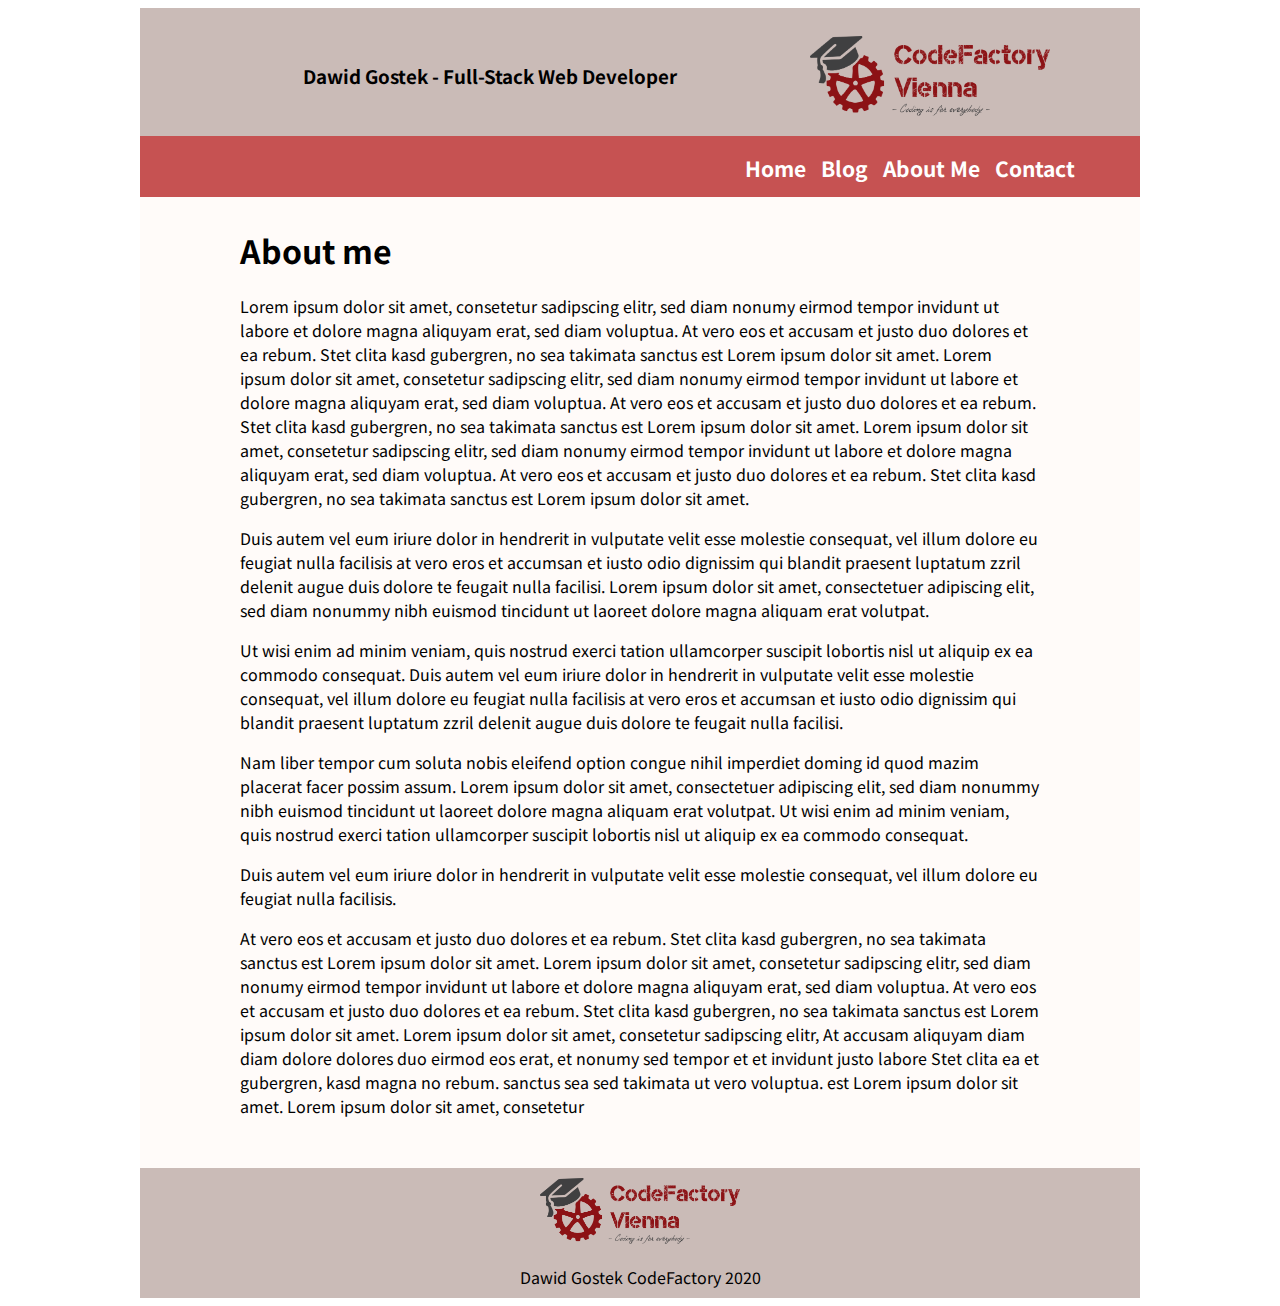
<file: about-me.html>
<!DOCTYPE html>

<html lang="en">
<head>
    <meta charset="utf-8">
	<title>My first Website</title>
    <link rel='stylesheet' type='text/css' href='main.css'>
    <link href="https://fonts.googleapis.com/css2?family=Noto+Sans+JP:wght@400;500;700&display=swap" rel="stylesheet">
</head>
<body>
    <div id="container">
        <div class="header">
            <div class="text"><h3>Dawid Gostek - Full-Stack Web Developer</h3></div>
            <div class="logo"><img id="logo" src="img/logo.png" alt="logo" width="80%" height="100%"></div>
        </div>
        <div class="list">
            <nav>
                <ul>
                    <li><a href=home.html>Home</a></li>
                    <li><a href="blog.html">Blog</a></li>
                    <li><a href=about-me.html>About Me</a></li>
                    <li><a href=contact.html>Contact</a></li>
                </ul>
            </nav>
        </div>
        <div class="about">
            <h1>About me</h1>
            <p>Lorem ipsum dolor sit amet, consetetur sadipscing elitr, 
                sed diam nonumy eirmod tempor invidunt ut labore et dolore magna aliquyam erat, 
                sed diam voluptua. At vero eos et accusam et justo duo dolores et ea rebum. 
                Stet clita kasd gubergren, no sea takimata sanctus est Lorem ipsum dolor sit amet. 
                Lorem ipsum dolor sit amet, consetetur sadipscing elitr, sed diam nonumy eirmod tempor 
                invidunt ut labore et dolore magna aliquyam erat, sed diam voluptua. At vero eos et accusam 
                et justo duo dolores et ea rebum. Stet clita kasd gubergren, no sea takimata sanctus est 
                Lorem ipsum dolor sit amet. Lorem ipsum dolor sit amet, consetetur sadipscing elitr, 
                sed diam nonumy eirmod tempor invidunt ut labore et dolore magna aliquyam erat, sed diam voluptua. 
                At vero eos et accusam et justo duo dolores et ea rebum. Stet clita kasd gubergren, no sea takimata 
                sanctus est Lorem ipsum dolor sit amet.</p>
            <p>Duis autem vel eum iriure dolor in hendrerit in vulputate velit esse molestie consequat, 
                vel illum dolore eu feugiat nulla facilisis at vero eros et accumsan et iusto odio dignissim 
                qui blandit praesent luptatum zzril delenit augue duis dolore te feugait nulla facilisi. 
                Lorem ipsum dolor sit amet, consectetuer adipiscing elit, 
                sed diam nonummy nibh euismod tincidunt ut laoreet dolore magna aliquam erat volutpat.</p>
            <p>Ut wisi enim ad minim veniam, quis nostrud exerci tation ullamcorper suscipit lobortis 
                nisl ut aliquip ex ea commodo consequat. Duis autem vel eum iriure dolor in hendrerit 
                in vulputate velit esse molestie consequat, vel illum dolore eu feugiat nulla facilisis 
                at vero eros et accumsan et iusto odio dignissim qui blandit praesent luptatum zzril delenit 
                augue duis dolore te feugait nulla facilisi.</p>
            <p>Nam liber tempor cum soluta nobis eleifend option congue nihil imperdiet doming id quod mazim 
                placerat facer possim assum. Lorem ipsum dolor sit amet, consectetuer adipiscing elit, 
                sed diam nonummy nibh euismod tincidunt ut laoreet dolore magna aliquam erat volutpat. 
                Ut wisi enim ad minim veniam, quis nostrud exerci tation ullamcorper suscipit lobortis 
                nisl ut aliquip ex ea commodo consequat.</p>
            <p>Duis autem vel eum iriure dolor in hendrerit in vulputate velit esse molestie consequat, 
                vel illum dolore eu feugiat nulla facilisis. </p>
            <p>At vero eos et accusam et justo duo dolores et ea rebum. Stet clita kasd gubergren, 
                no sea takimata sanctus est Lorem ipsum dolor sit amet. Lorem ipsum dolor sit amet, 
                consetetur sadipscing elitr, sed diam nonumy eirmod tempor invidunt ut labore et dolore 
                magna aliquyam erat, sed diam voluptua. At vero eos et accusam et justo duo dolores et ea rebum. 
                Stet clita kasd gubergren, no sea takimata sanctus est Lorem ipsum dolor sit amet. 
                Lorem ipsum dolor sit amet, consetetur sadipscing elitr, At accusam aliquyam diam diam 
                dolore dolores duo eirmod eos erat, et nonumy sed tempor et et invidunt justo labore 
                Stet clita ea et gubergren, kasd magna no rebum. sanctus sea sed takimata ut vero voluptua. 
                est Lorem ipsum dolor sit amet. Lorem ipsum dolor sit amet, consetetur</p>
        </div>     
        <div class="footer">
            <img id="logo" src="img/logo.png" alt="logo" width="20%" height="55%">
            <p>Dawid Gostek CodeFactory 2020</p>
        </div>
    </div>
</body>
</html>
</file>
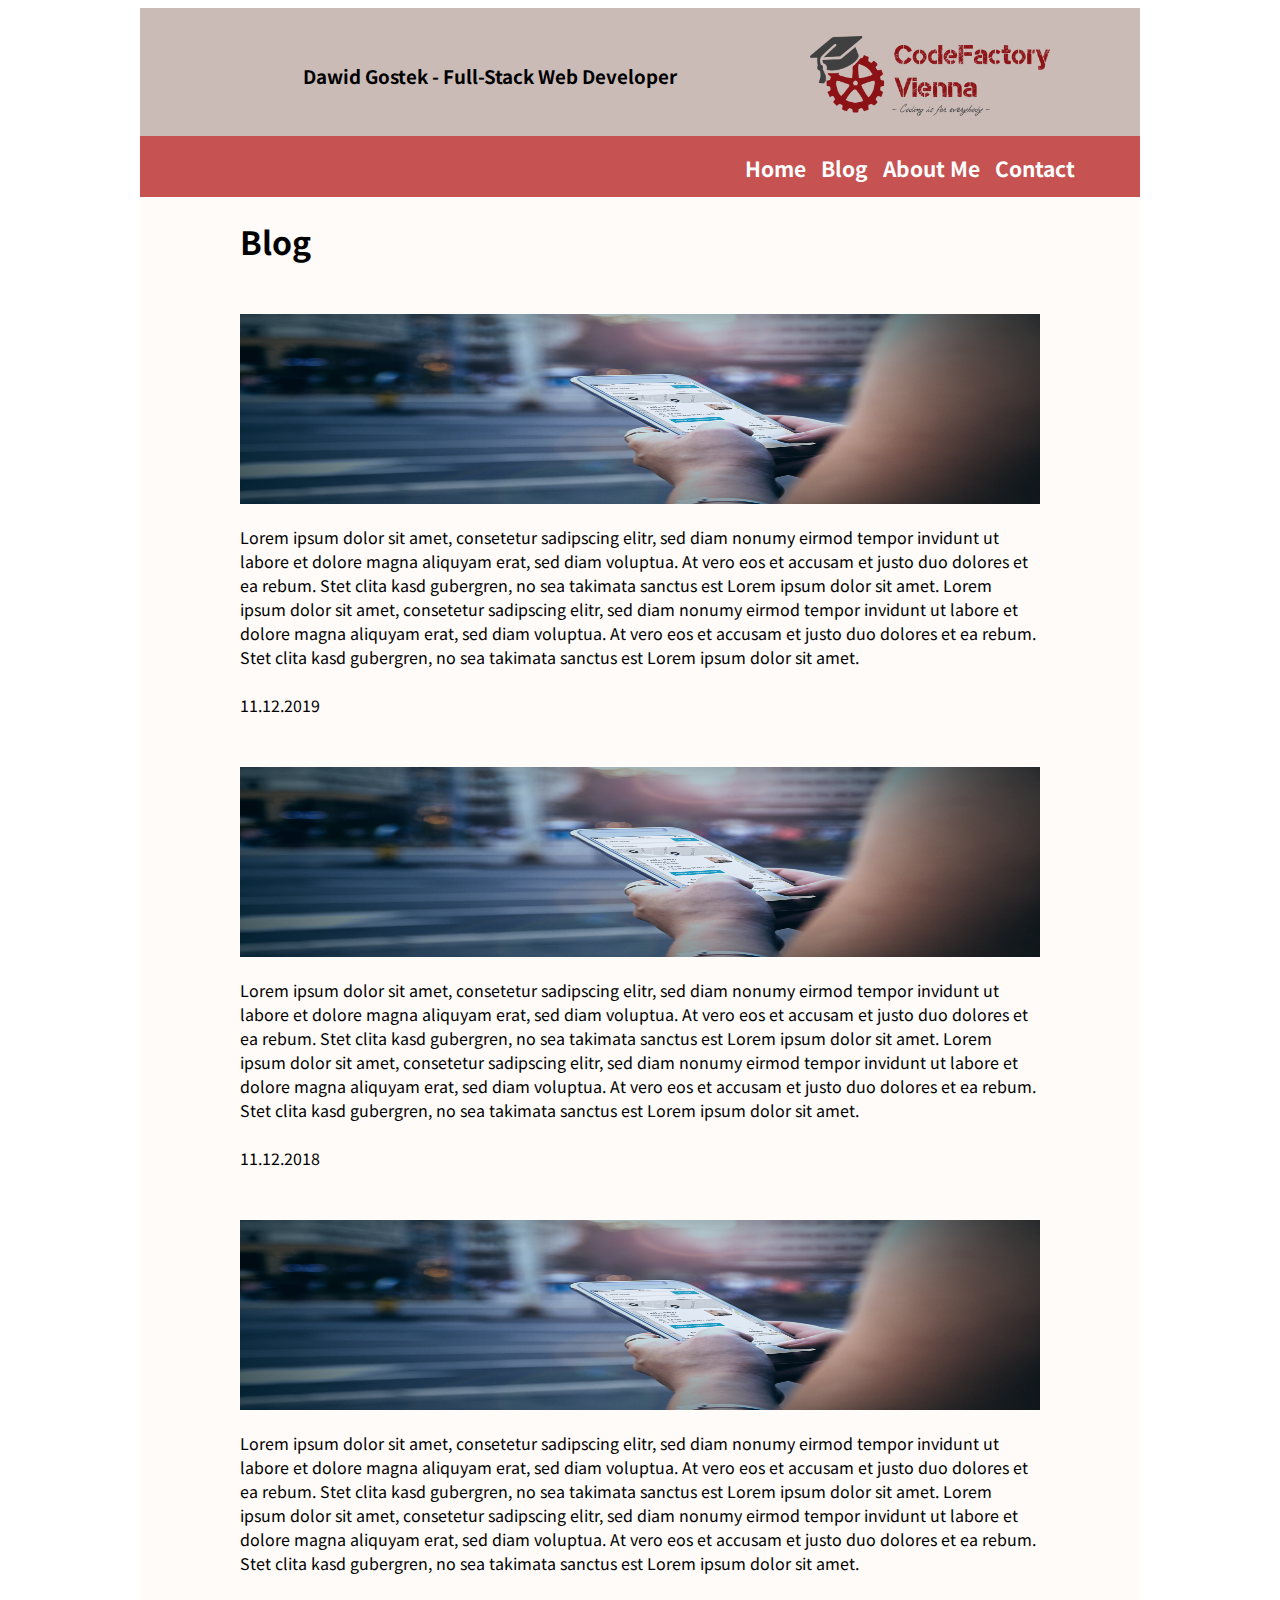
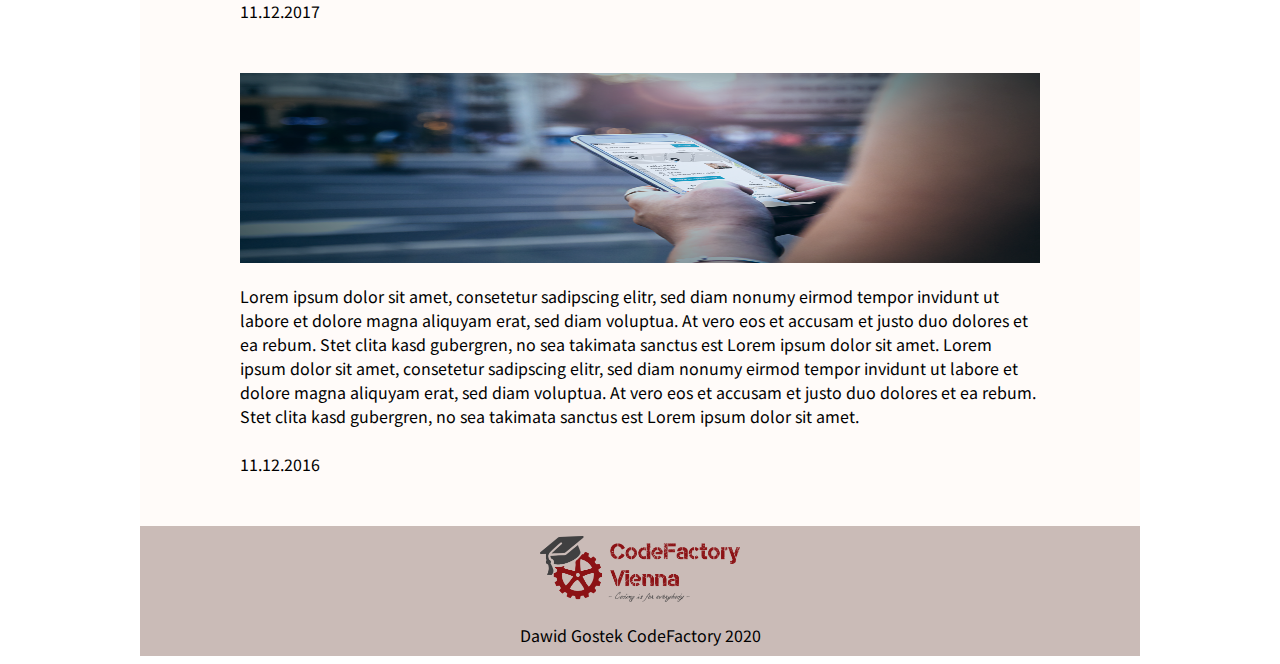
<file: blog.html>
<!DOCTYPE html>

<html lang="en">
<head>
    <meta charset="utf-8">
	<title>My first Website</title>
    <link rel='stylesheet' type='text/css' href='main.css'>
    <link href="https://fonts.googleapis.com/css2?family=Noto+Sans+JP:wght@400;500;700&display=swap" rel="stylesheet">
</head>
<body>
    <div id="container">
        <div class="header">
            <div class="text"><h3>Dawid Gostek - Full-Stack Web Developer</h3></div>
            <div class="logo"><img id="logo" src="img/logo.png" alt="logo" width="80%" height="100%"></div>
        </div>
        <div class="list">
            <nav>
                <ul>
                    <li><a href=home.html>Home</a></li>
                    <li><a href="blog.html">Blog</a></li>
                    <li><a href=about-me.html>About Me</a></li>
                    <li><a href=contact.html>Contact</a></li>
                </ul>
            </nav>
        </div>
        <div style="margin-left:100px"><h1>Blog</h1></div>
        <div class="blog">
            <div><img id="phone" src="img/Phone.png" alt="phone" width="800px" height="190px">
                <p>Lorem ipsum dolor sit amet, consetetur sadipscing elitr, 
                    sed diam nonumy eirmod tempor invidunt ut labore et dolore magna aliquyam erat, 
                    sed diam voluptua. At vero eos et accusam et justo duo dolores et ea rebum. 
                    Stet clita kasd gubergren, no sea takimata sanctus est Lorem ipsum dolor sit amet. 
                    Lorem ipsum dolor sit amet, consetetur sadipscing elitr, sed diam nonumy eirmod tempor 
                    invidunt ut labore et dolore magna aliquyam erat, sed diam voluptua. 
                    At vero eos et accusam et justo duo dolores et ea rebum. Stet clita kasd gubergren, 
                    no sea takimata sanctus est Lorem ipsum dolor sit amet.<br><br>
                    11.12.2019</p>
            </div>
        </div>
        <div class="blog">
            <div><img id="phone" src="img/Phone.png" alt="phone" width="800px" height="190px">
                <p>Lorem ipsum dolor sit amet, consetetur sadipscing elitr, 
                    sed diam nonumy eirmod tempor invidunt ut labore et dolore magna aliquyam erat, 
                    sed diam voluptua. At vero eos et accusam et justo duo dolores et ea rebum. 
                    Stet clita kasd gubergren, no sea takimata sanctus est Lorem ipsum dolor sit amet. 
                    Lorem ipsum dolor sit amet, consetetur sadipscing elitr, sed diam nonumy eirmod tempor 
                    invidunt ut labore et dolore magna aliquyam erat, sed diam voluptua. 
                    At vero eos et accusam et justo duo dolores et ea rebum. Stet clita kasd gubergren, 
                    no sea takimata sanctus est Lorem ipsum dolor sit amet.<br><br>
                    11.12.2018</p>
            </div>
        </div>
        <div class="blog">
            <div><img id="phone" src="img/Phone.png" alt="phone" width="800px" height="190px">
                <p>Lorem ipsum dolor sit amet, consetetur sadipscing elitr, 
                    sed diam nonumy eirmod tempor invidunt ut labore et dolore magna aliquyam erat, 
                    sed diam voluptua. At vero eos et accusam et justo duo dolores et ea rebum. 
                    Stet clita kasd gubergren, no sea takimata sanctus est Lorem ipsum dolor sit amet. 
                    Lorem ipsum dolor sit amet, consetetur sadipscing elitr, sed diam nonumy eirmod tempor 
                    invidunt ut labore et dolore magna aliquyam erat, sed diam voluptua. 
                    At vero eos et accusam et justo duo dolores et ea rebum. Stet clita kasd gubergren, 
                    no sea takimata sanctus est Lorem ipsum dolor sit amet.<br><br>
                    11.12.2017</p>
            </div>
        </div>
        <div class="blog">
            <div><img id="phone" src="img/Phone.png" alt="phone" width="800px" height="190px">
                <p>Lorem ipsum dolor sit amet, consetetur sadipscing elitr, 
                    sed diam nonumy eirmod tempor invidunt ut labore et dolore magna aliquyam erat, 
                    sed diam voluptua. At vero eos et accusam et justo duo dolores et ea rebum. 
                    Stet clita kasd gubergren, no sea takimata sanctus est Lorem ipsum dolor sit amet. 
                    Lorem ipsum dolor sit amet, consetetur sadipscing elitr, sed diam nonumy eirmod tempor 
                    invidunt ut labore et dolore magna aliquyam erat, sed diam voluptua. 
                    At vero eos et accusam et justo duo dolores et ea rebum. Stet clita kasd gubergren, 
                    no sea takimata sanctus est Lorem ipsum dolor sit amet.<br><br>
                    11.12.2016</p>
            </div>
        </div>        
        <div class="footer">
            <img id="logo" src="img/logo.png" alt="logo" width="20%" height="55%">
            <p>Dawid Gostek CodeFactory 2020</p>
        </div>
    </div>
</body>
</html>
</file>
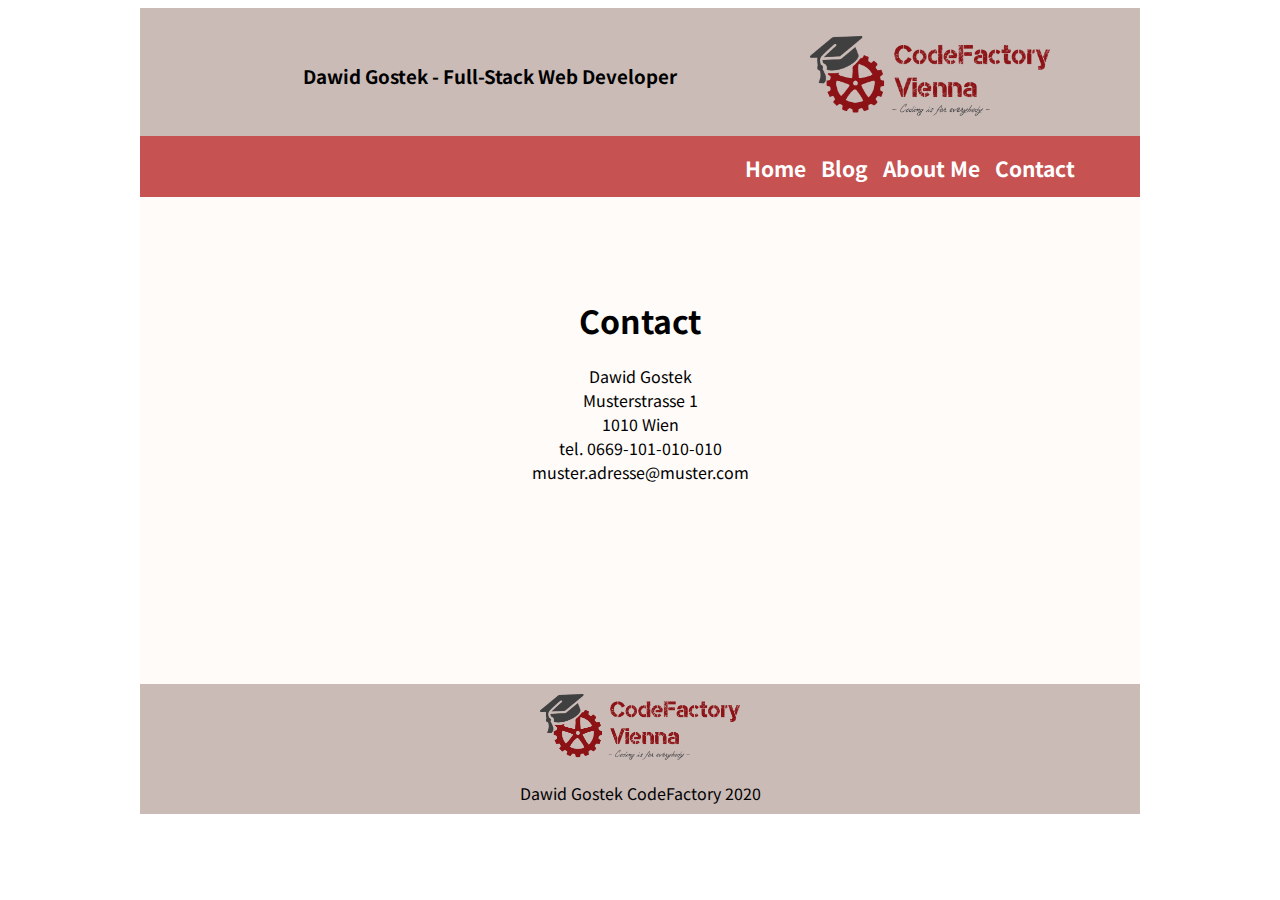
<file: contact.html>
<!DOCTYPE html>

<html lang="en">
<head>
    <meta charset="utf-8">
	<title>My first Website</title>
    <link rel='stylesheet' type='text/css' href='main.css'>
    <link href="https://fonts.googleapis.com/css2?family=Noto+Sans+JP:wght@400;500;700&display=swap" rel="stylesheet">
</head>
<body>
    <div id="container">
        <div class="header">
            <div class="text"><h3>Dawid Gostek - Full-Stack Web Developer</h3></div>
            <div class="logo"><img id="logo" src="img/logo.png" alt="logo" width="80%" height="100%"></div>
        </div>
        <div class="list">
            <nav>
                <ul>
                    <li><a href=home.html>Home</a></li>
                    <li><a href="blog.html">Blog</a></li>
                    <li><a href=about-me.html>About Me</a></li>
                    <li><a href=contact.html>Contact</a></li>
                </ul>
            </nav>
        </div>
        <div class="contact">
            <h1>Contact</h1>
            <p>Dawid Gostek<br>
            Musterstrasse 1<br>
            1010 Wien<br>
            tel. 0669-101-010-010<br>
            muster.adresse@muster.com</p>
        </div>



        
        <div class="footer">
            <img id="logo" src="img/logo.png" alt="logo" width="20%" height="55%">
            <p>Dawid Gostek CodeFactory 2020</p>
        </div>
    </div>
</body>
</html>
</file>
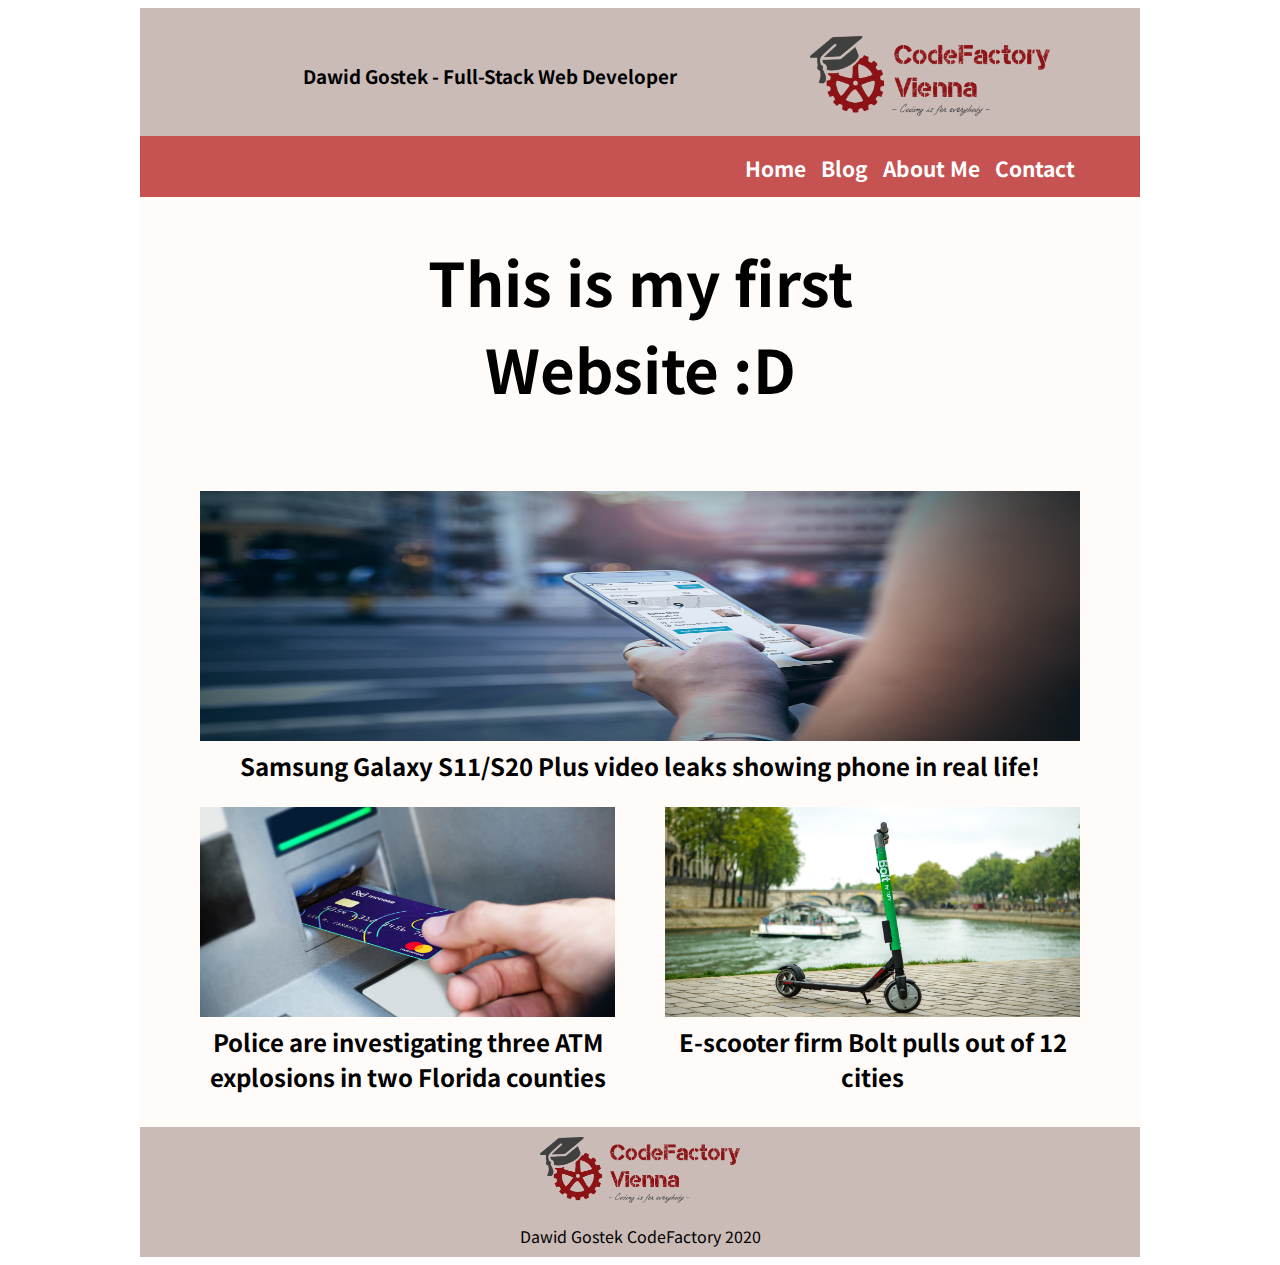
<file: home.html>
<!DOCTYPE html>

<html lang="en">
<head>
    <meta charset="utf-8">
	<title>My first Website</title>
    <link rel='stylesheet' type='text/css' href='main.css'>
    <link href="https://fonts.googleapis.com/css2?family=Noto+Sans+JP:wght@400;500;700&display=swap" rel="stylesheet">
</head>
<body>
    <div id="container">
        <div class="header">
            <div class="text"><h3>Dawid Gostek - Full-Stack Web Developer</h3></div>
            <div class="logo"><img id="logo" src="img/logo.png" alt="logo" width="80%" height="100%"></div>
        </div>
        <div class="list">
            <nav>
                <ul>
                    <li><a href=home.html>Home</a></li>
                    <li><a href="blog.html">Blog</a></li>
                    <li><a href=about-me.html>About Me</a></li>
                    <li><a href=contact.html>Contact</a></li>
                </ul>
            </nav>
        </div>
        <div class="text2">
            <h1 style="margin-bottom: 0px;">This is my first</h1>
            <h1 style="margin-top: 0px;">Website :D</h1>      
        </div>
        <div class="img1">
            <div><img id="phone" src="img/Phone.png" alt="phone" width="880px" height="250px">
                <p style="margin-top:0px;">Samsung Galaxy S11/S20 Plus video leaks showing phone in real life!</p>
            </div>
        </div>
        <div class="img2">
            <div id="card"><img src="img/Debit_card_ATM.jpg" alt="Debit card" width="415px" height="70%">
                <p style="margin-top:0px;">Police are investigating three ATM<br>
                explosions in two Florida counties</p>
            </div>
            <div id="taxify"><img src="img/Taxify-Scooters.jpg" alt="Taxify Scooters" width="415px" height="70%">
                <p style="margin-top:0px;">E-scooter firm Bolt pulls out of 12<br>
                cities</p>
            </div>
        </div>
        <div class="footer">
            <img id="logo" src="img/logo.png" alt="logo" width="20%" height="55%">
            <p>Dawid Gostek CodeFactory 2020</p>
        </div>
    </div>
</body>
</html>
</file>
<file: main.css>
/*Home Page*/
#container{
    width: 1000px;
    margin: auto;
    font-family: 'Noto Sans JP', sans-serif;
    background-color: #fffbf9;
}
.header{
    background-color: #CABBB7;
    display: flex;
    padding-top: 20px;
    padding-bottom: 20px;
}
.text{
    width: 400px;
    margin-left: 150px;
    margin-top: 15px;
    text-align: center;
}
.logo{
    width: 300px;
    height: 80px;
    margin-left: 120px;
    margin-top: 8px;
}
.list{
    background-color: #C65252;
    height: 40px;
    padding-top: 1px;
    padding-bottom: 20px;    
}
nav{
    margin-left: 550px;
}
ul{
    list-style-type:none;
    display: flex;  
}
ul>li{
    float: left;
    margin-left: 15px;
    font-size: 21px;
    color: #fff;
    font-weight: bold;
}
a{
    color: #fff;
    text-decoration: none;
}
a:hover{
    color: rgba(255, 255, 255, 0.712);
}
.text2{
    text-align: center;
    font-size: 30px;
    margin-bottom: 80px;
    font-weight: bold;
}
.img1, .img2{
    margin-left: 60px;
    margin-right: 60px;
    display: flex;
    text-align: center;
    font-weight: bold;
    font-size: 24px;
}
.img2{
    height: 300px;
    margin-bottom: 20px;
}
#card{
    margin-right: 50px;
}
.footer{
    height: 120px;
    padding-top: 10px;
    text-align: center;
    background-color: #CABBB7;  
}
/*About me*/
.about{
    margin: 30px 100px 50px 100px;
}
/*Contact*/
.contact{
    margin-top: 100px;
    margin-bottom: 200px;
    text-align: center;
}
/*Blog*/
.blog{
    margin: 50px 100px;
}
</file>
